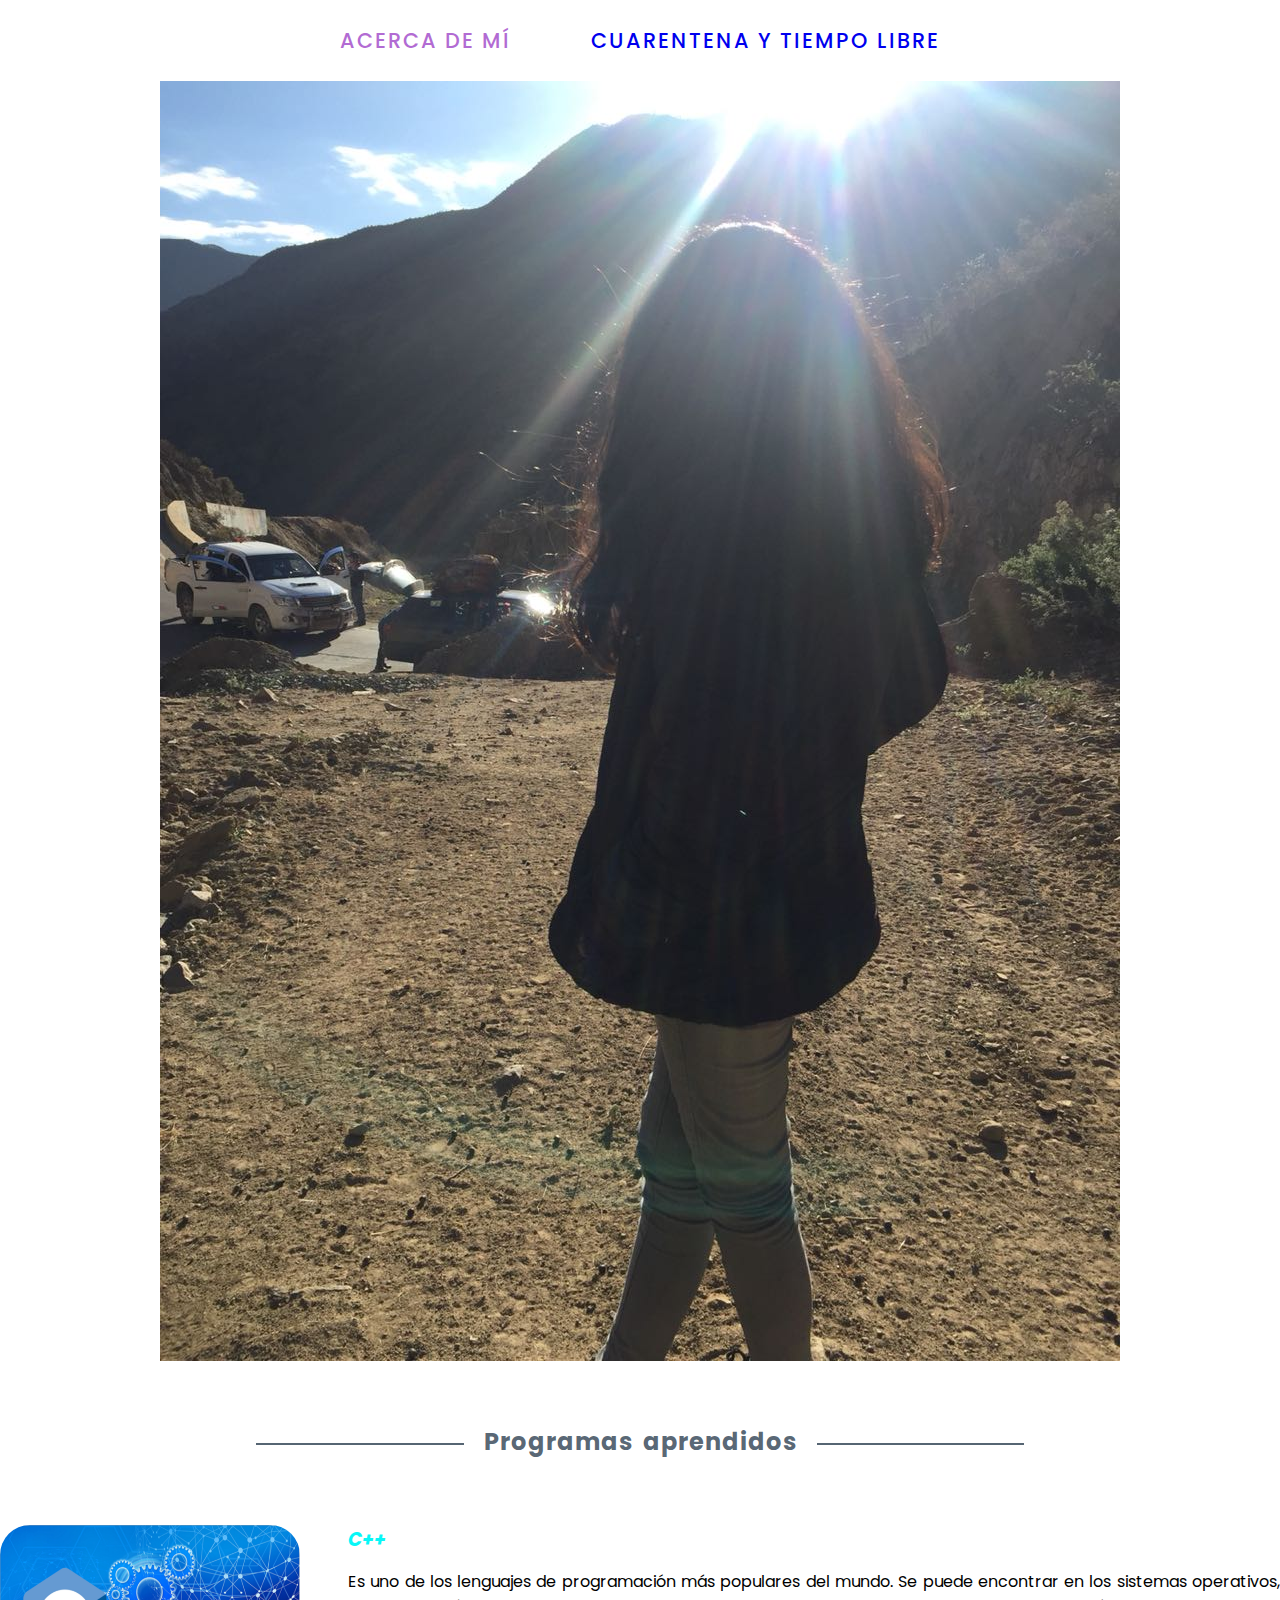
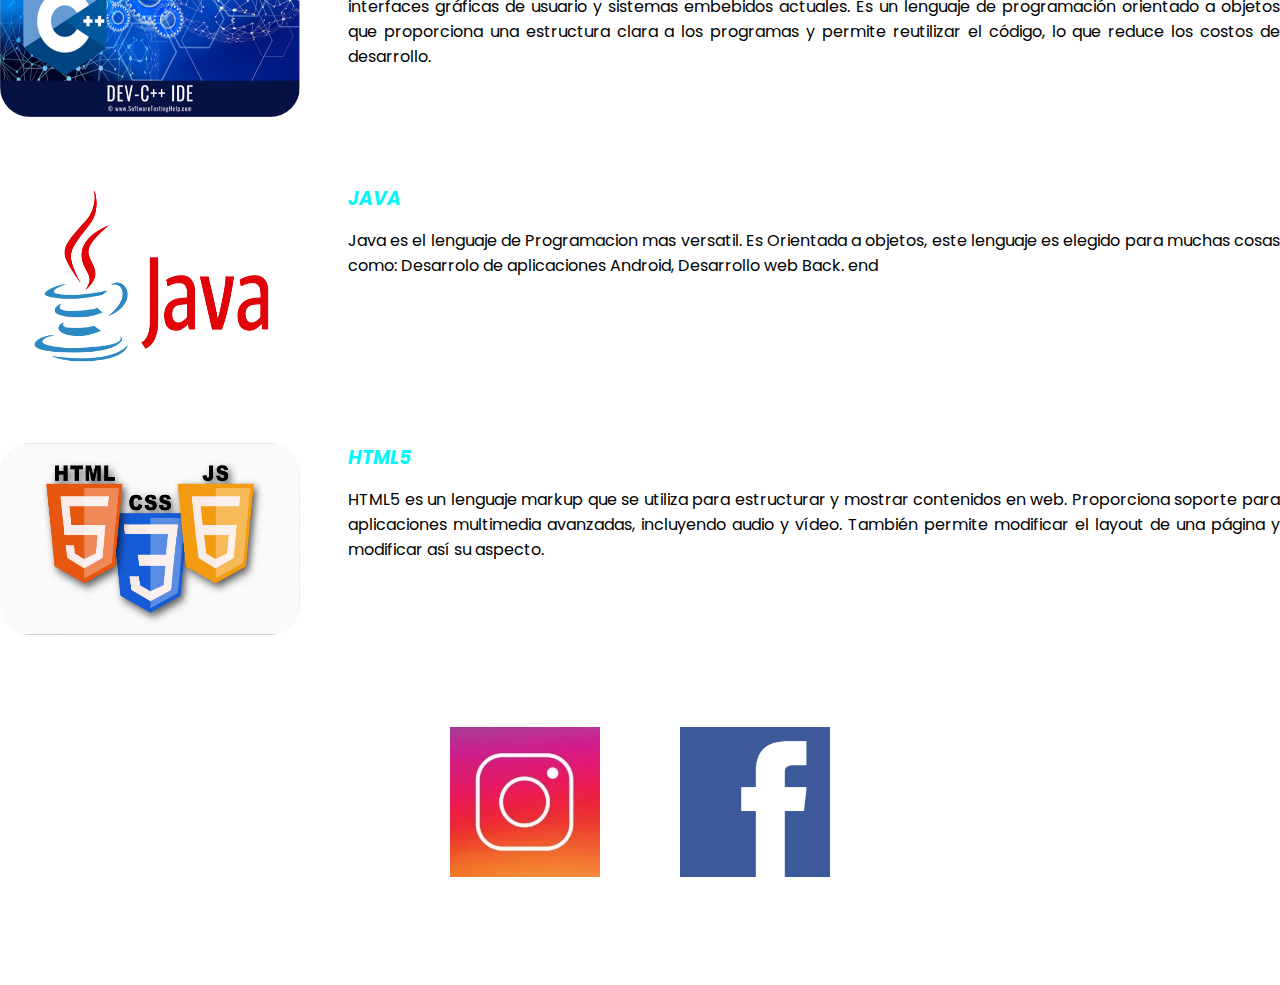
<file: index.html>
<!DOCTYPE html>
<html lang="en">
<head>
    <meta charset="UTF-8">
    <meta name="viewport" content="width=device-width, initial-scale=1.0">
    <title>Hola soy Mirella Francia!</title>
    <link rel="stylesheet" href="css/estilo.css">
</head>
<body>

    <!-- NAVEGADOR -->
    <nav>
        <div class="container">
            <div>
                <ul class="lista">
                    <li class="item1">ACERCA DE MÍ</li>
                    <li class="item2"><a href="consejos.html"> CUARENTENA Y TIEMPO LIBRE</a></li>
                </ul>
            </div>
        </div>
    </nav>
   
    <!-- CABECERA -->
    <header>
        <div class="banner">
            <img src="images/Mirella.jpg" alt="f1">
            <div class="frase"></div>
        </div>
    </header><br><br>


    
    <div class="title">
        <h2>
            <span>
                Programas aprendidos  
            </span>
        </h2>
    </div><br><br>

    <!-- CUERPO -->   
    <div class="container-consejos">
    <div class="box">
            <div class="box-image">
                <img class="img" src="images/DEV-C-IDE-1280x720.png" alt="foto">
            </div>
            <div class="box-parrafo">
                <a href=""><h3 class="title-parrafo">C++</h3></a>
                <p class="texto">Es uno de los lenguajes de programación más populares del mundo.

                    Se puede encontrar en los sistemas operativos, interfaces gráficas de usuario y sistemas embebidos actuales.
                    
                    Es un lenguaje de programación orientado a objetos que proporciona una estructura clara a los programas y permite reutilizar el código, lo que reduce los costos de desarrollo.</p>
            </div>
        </div>
        <div class="box">
            <div class="box-image">
                <img class="img" src="images/java-logo.png" alt="foto">
            </div>
            <div class="box-parrafo"> 
                <a href=""><h3 class="title-parrafo">JAVA</h3></a>
            
                <p class="texto" > Java es el lenguaje de Programacion mas versatil. Es Orientada a objetos,
                                    este lenguaje es elegido para muchas cosas como:
                                    <span>Desarrolo de aplicaciones Android</span>, 
                                    <span>Desarrollo web Back. end</span>

                </p>
            </div>
        </div>
        <div class="box">
            <div class="box-image">
                <img class="img" src="images/JavaScript-Radio-Altruistas-Las-Palmas-Ocio.jpg
                " alt="foto">
            </div>
            <div class="box-parrafo">
                <a href=""><h3 class="title-parrafo">HTML5</h3></a>
                <p class="texto">HTML5 es un lenguaje markup que se utiliza para estructurar y mostrar contenidos en web. 
                    Proporciona soporte para aplicaciones multimedia avanzadas, incluyendo audio y vídeo. También permite modificar el layout de una página y modificar así su aspecto.</p>
                          
        
        </div>
    </div>

    <div class="final">
        
            <ul>
                <li><a href="" target="blank"><img src="images/instagram-logo.jpg" alt="instagram"></a></li>
                <li><a href="https://web.facebook.com/mirella.franciazalazar" target="blank"><img src="images/fb-icon.png" alt="facebook"></a></li>
                
            </ul>
        </div>
    </div><br><br><br>

  
</body>
</html>
</file>
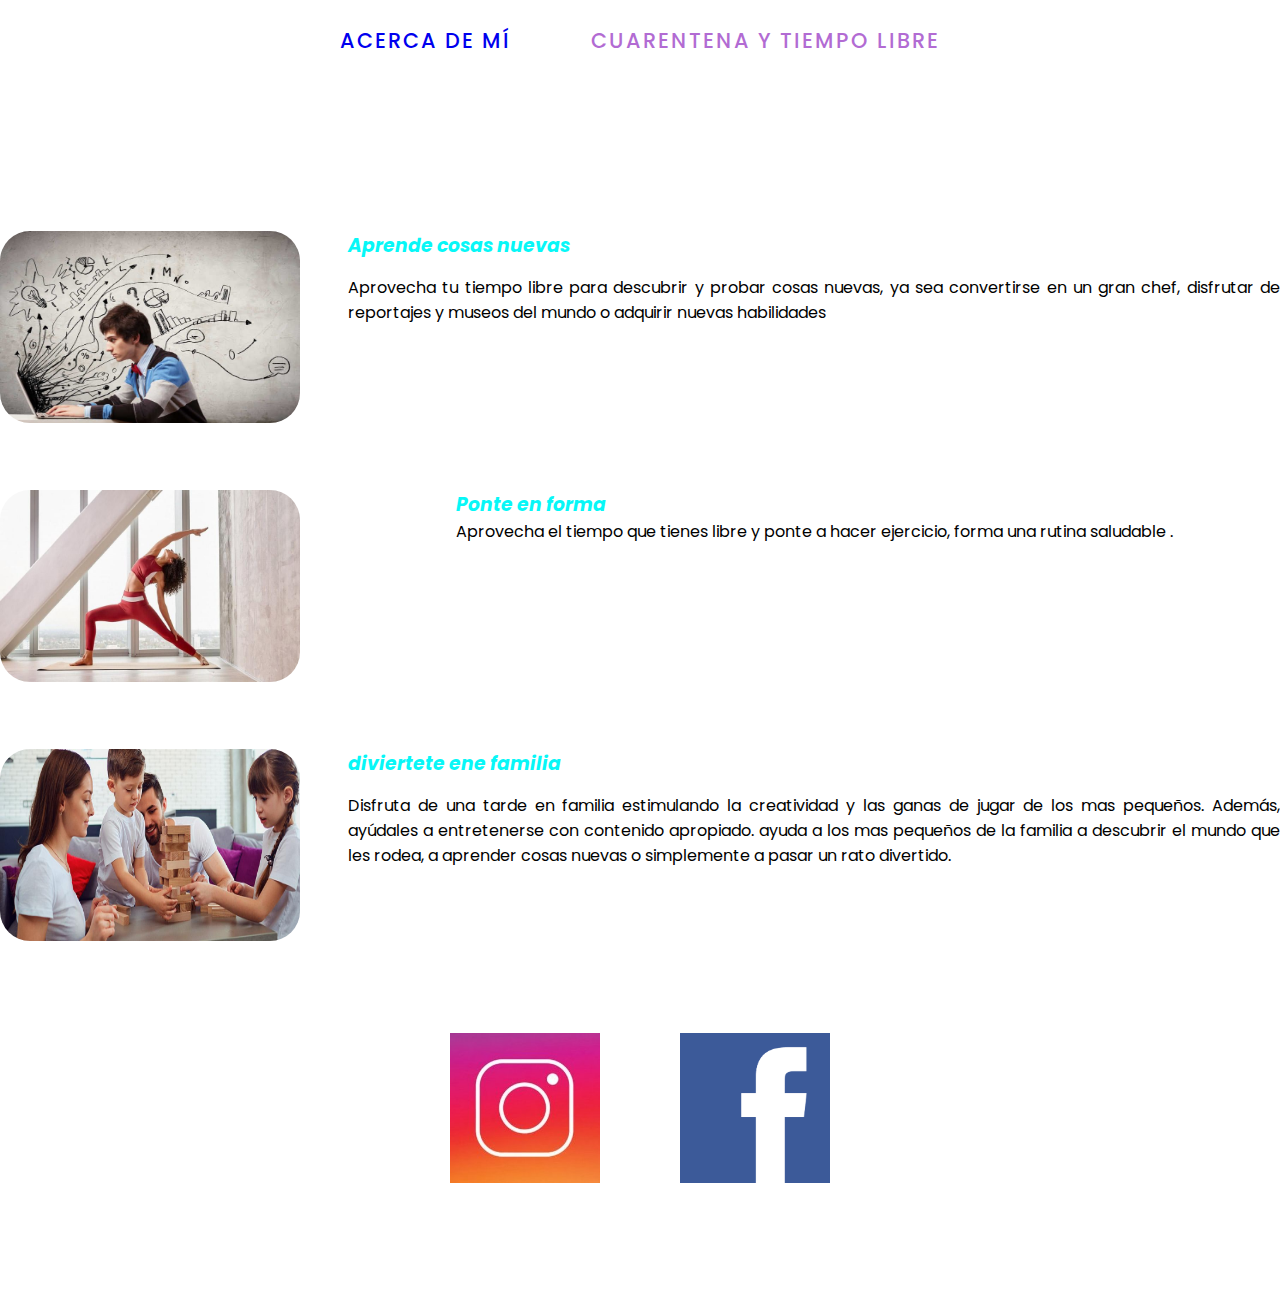
<file: consejos.html>
<!DOCTYPE html>
<html lang="en">
<head>
    <meta charset="UTF-8">
    <meta name="viewport" content="width=device-width, initial-scale=1.0">
    <title>Hola soy Mirella Francia!</title>
    <link rel="stylesheet" href="css/estilo.css">
</head>
 <!-- NAVEGADOR -->
 <nav>
    <div class="container">
        <div>
            <ul class="lista">
                <li class="item1"> <a href="blogmi.html">ACERCA DE MÍ</a> </li>
                <li class="item2"> CUARENTENA Y TIEMPO LIBRE</a></li>
            </ul>
        </div>
    </div>
</nav>



<body>
    <br><br><br><br><br><br>
    <!-- CUERPO -->   
<div class="container-consejos">
    <div class="box">
            <div class="box-image">
                <img class="img" src="images/aprende cosas nuevas.jpg" alt="foto">
            </div>
            <div class="box-parrafo">
                <h3 class="title-parrafo">Aprende cosas nuevas</h3>
                <p class="texto">Aprovecha tu tiempo libre para descubrir y probar cosas nuevas, ya sea convertirse en un gran chef, disfrutar
                    de reportajes y museos del mundo o adquirir nuevas habilidades
                </p>
            </div>
</div>
<div class="box">
            <div class="box-image">
                <img class="img" src="images/ponte en forma.jpg" alt="foto">
            </div>
            <div class="box-parrafo"> 
                <h3 class="title-parrafo">Ponte en forma</h3>
                <p class> Aprovecha el tiempo que tienes libre y ponte a hacer ejercicio, forma una rutina saludable . </p>
            </div>
</div>
<div class="box">
            <div class="box-image">
                <img class="img" src="images/diviertete en familia.jpg" alt="foto">
            </div>
            <div class="box-parrafo">
                <h3 class="title-parrafo">diviertete ene familia</h3>
                <p class="texto">Disfruta de una tarde en familia estimulando la creatividad y las ganas de jugar de los mas pequeños. Además, ayúdales a entretenerse con contenido apropiado.
                    ayuda a los mas pequeños de la familia a descubrir el mundo que les rodea, a aprender cosas nuevas o simplemente a pasar un rato divertido.</p>
            </div>
</div>        
        

<div class="final">
        
    <ul>
        <li><a href="" target="blank"><img src="images/instagram-logo.jpg" alt="instagram"></a></li>
        <li><a href="https://web.facebook.com/mirella.franciazalazar" target="blank"><img src="images/fb-icon.png" alt="facebook"></a></li>
        
    </ul>
</div>
</div><br><br><br>




</body>
</html>
</file>
<file: css/estilo.css>
@import url('https://fonts.googleapis.com/css?family=Poppins:200,300,400,500,600,700,800,900&display=swap');

* {
    margin: 0;
    padding: 0;
    box-sizing: border-box;
    font-family: 'Poppins', sans-serif;
    text-decoration: none;
}

.container .lista {
    position: relative;
    display: flex;
    justify-content: center;
    list-style: none;
    letter-spacing: 2px;
}

li {
    margin: 25px 40px;
    font-size: 1.3em;
}
.item1 {
    color:#b26bd3;
    font-weight: 500;
}
.item2 {
    color:#b26bd3;
    font-weight: 500;
}

/*BANNER- PHOTO*/
header .banner {
    position: relative;
    display: flex;
    align-items: center;
}
.frase {
    position: absolute;
    margin-top: 60px;
    display: flex;
    justify-content: center;
    -webkit-text-stroke: 2px black;
    font-size: 3em;
    color: #fff;
    font-weight: 800;
    letter-spacing: 2px;
    word-spacing: 3px;
}

.title {
    display: flex;
    justify-content: center;
}

.title h2 {
    margin: 30px;
    width: 60%;
    text-align: center;
    border-bottom: 2.5px solid rgba(44, 62, 80,0.8);
    line-height: 0.1em;
}

.title h2 span {
    background: #fff;
    padding: 0 20px;
    color: rgba(44, 62, 80,0.8);
    word-spacing: 4px;
    letter-spacing: 1px;
}


/* EXPERIENCIA */

.banner {
    position: relative;
    display: flex;
    justify-content: center;
}

.container-experiencia {
    position: relative;
    left: 50%;
    transform: translate(-50%);
    width: 70%;
    display: grid;
    grid-template-columns: 1fr;
}

.box {
    display: grid;
    grid-template-columns: auto auto;
    margin: 0 0 60px 0;
}

.title-parrafo {
    color: #07f7f7;
    font-style: oblique;
}

.texto {
    margin: 15px 0 0 0;
    text-align: justify;
}

.box .box-image {
    margin: 0 3em 0 0;
}

.img {
   border-radius: 30px;
   width: 300px;
   height: 12em;
}

.img3 {
    border-radius: 30px;
    width: 300px;
    height: 16em;
 }

 .img5 {
    border-radius: 30px;
    width: 300px;
    height: 19em;
 }
 .img6 {
    border-radius: 5px;
    width: 250px;
    height: 19em;
    margin: 0 0 0 50px;
 }
 .img7 {
    margin: 30px 0 0 0;
    border-radius: 30px;
    width: 300px;
    height: 12em;
 }
 .img8 {
    border-radius: 5px;
    width: 300px;
    height: 19em;
 }
 /*
 
/**/
.banner2 {
    height: 400px;
    background: #636e72;
    margin: 0 0 80px 0;
    text-align: center;
}

.title2 h2 {
    color: #fff;
    word-spacing: 5px;
    letter-spacing: 2px;
    text-align: center;
    font-size: 1.2em;
}

/* GALERÍA DE FOTOS */

.picture .contenedor {
    width: 100%;
    margin-top: 100px;
}

.img-live {
    width: 100%;
    height: 16em;
    filter: grayscale(85%);
    cursor: pointer;
    transition: .5s;
}

.img-live:hover {
    transform: scale(1.2) rotate(10deg);
    filter: none;
}

.persona__columna {
    height: 14em;
    overflow: hidden;
}

.picture .contenedor {
    display: grid;
    grid-template-columns: 1fr 1fr 1fr 1fr 1fr;
}

.parrafo2 p {
    text-align: center;
    color: #2d3436;
    font-size: 1.3em;
}

/* PIE DE PAGINA*/
.footer {
    display: flex;
    justify-content: center;
}

.final ul {
    display: flex;
    list-style: none;
    justify-content: center;
}

.final ul li img {
    width: 150px;
    height: 150px;
    transition: .5s;
}

.final ul li img:hover {
    width: 180px;
    height: 180px;
}
/*
</file>
